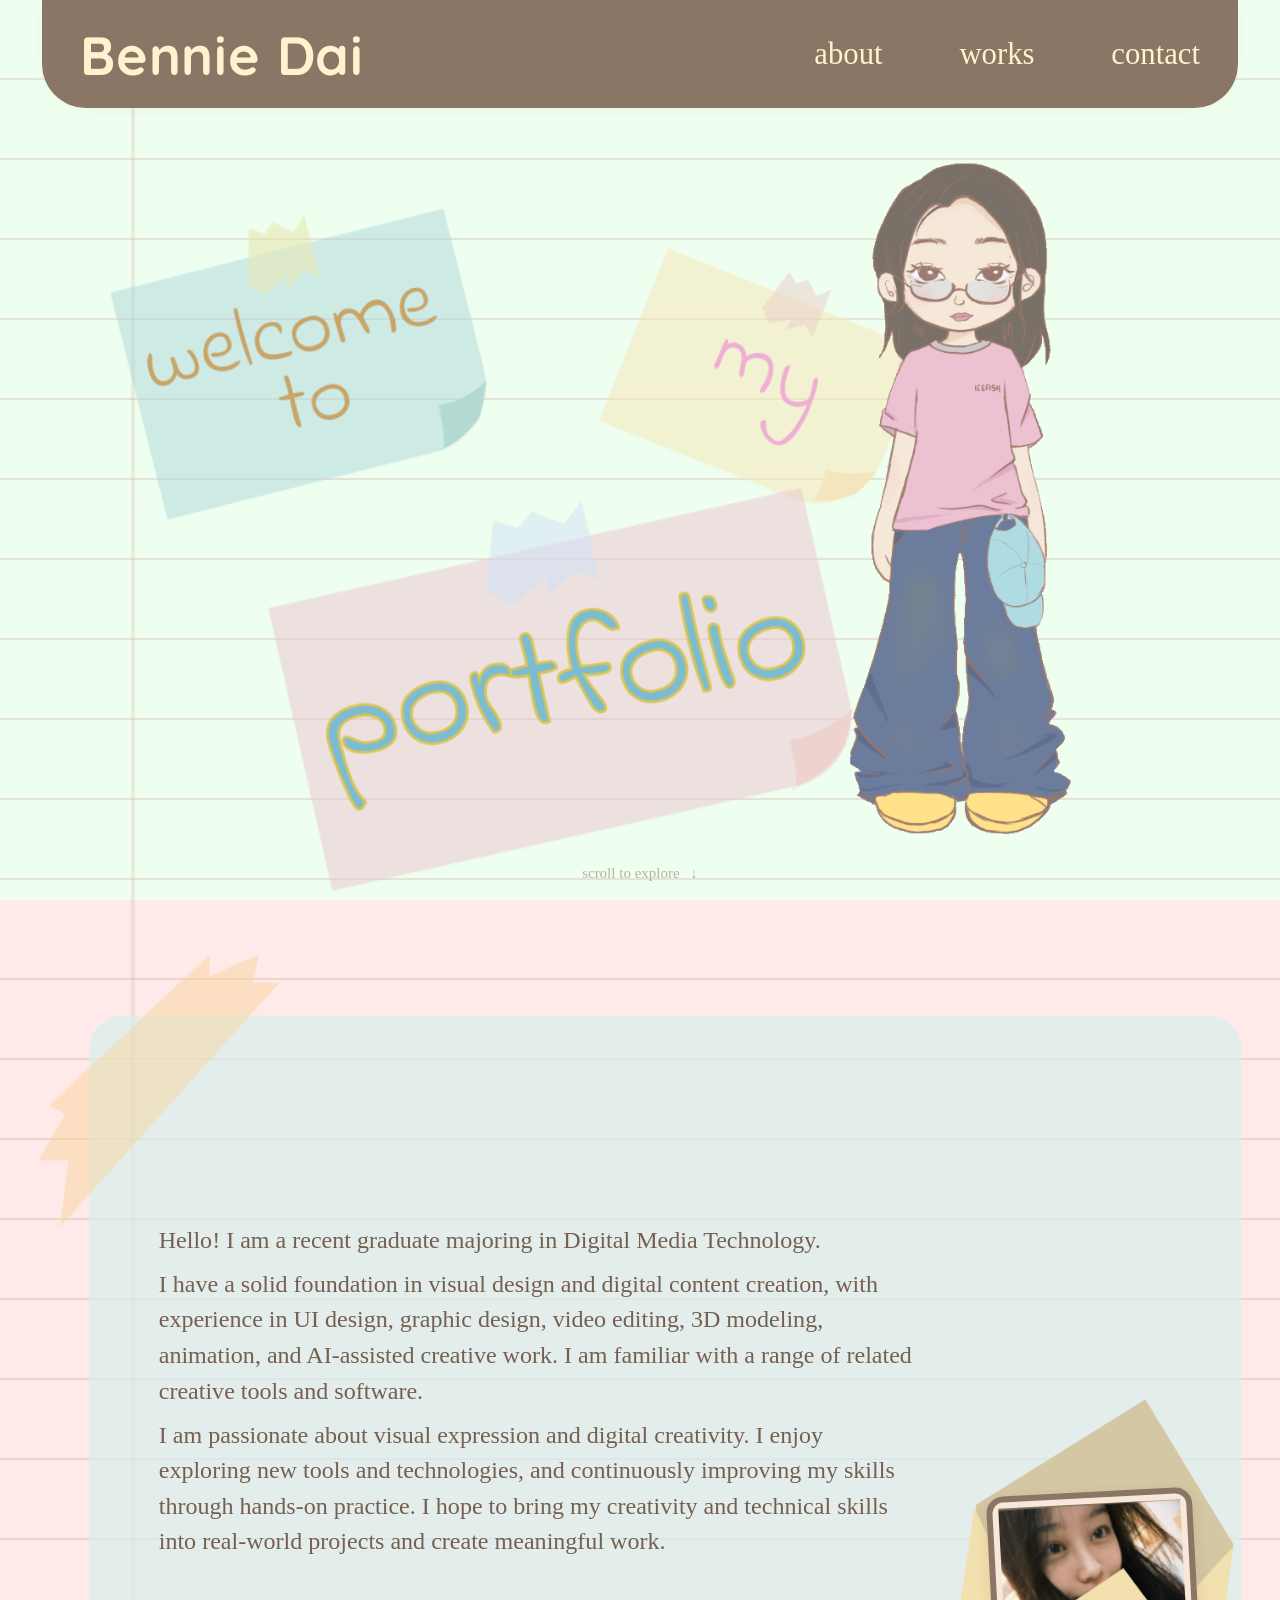
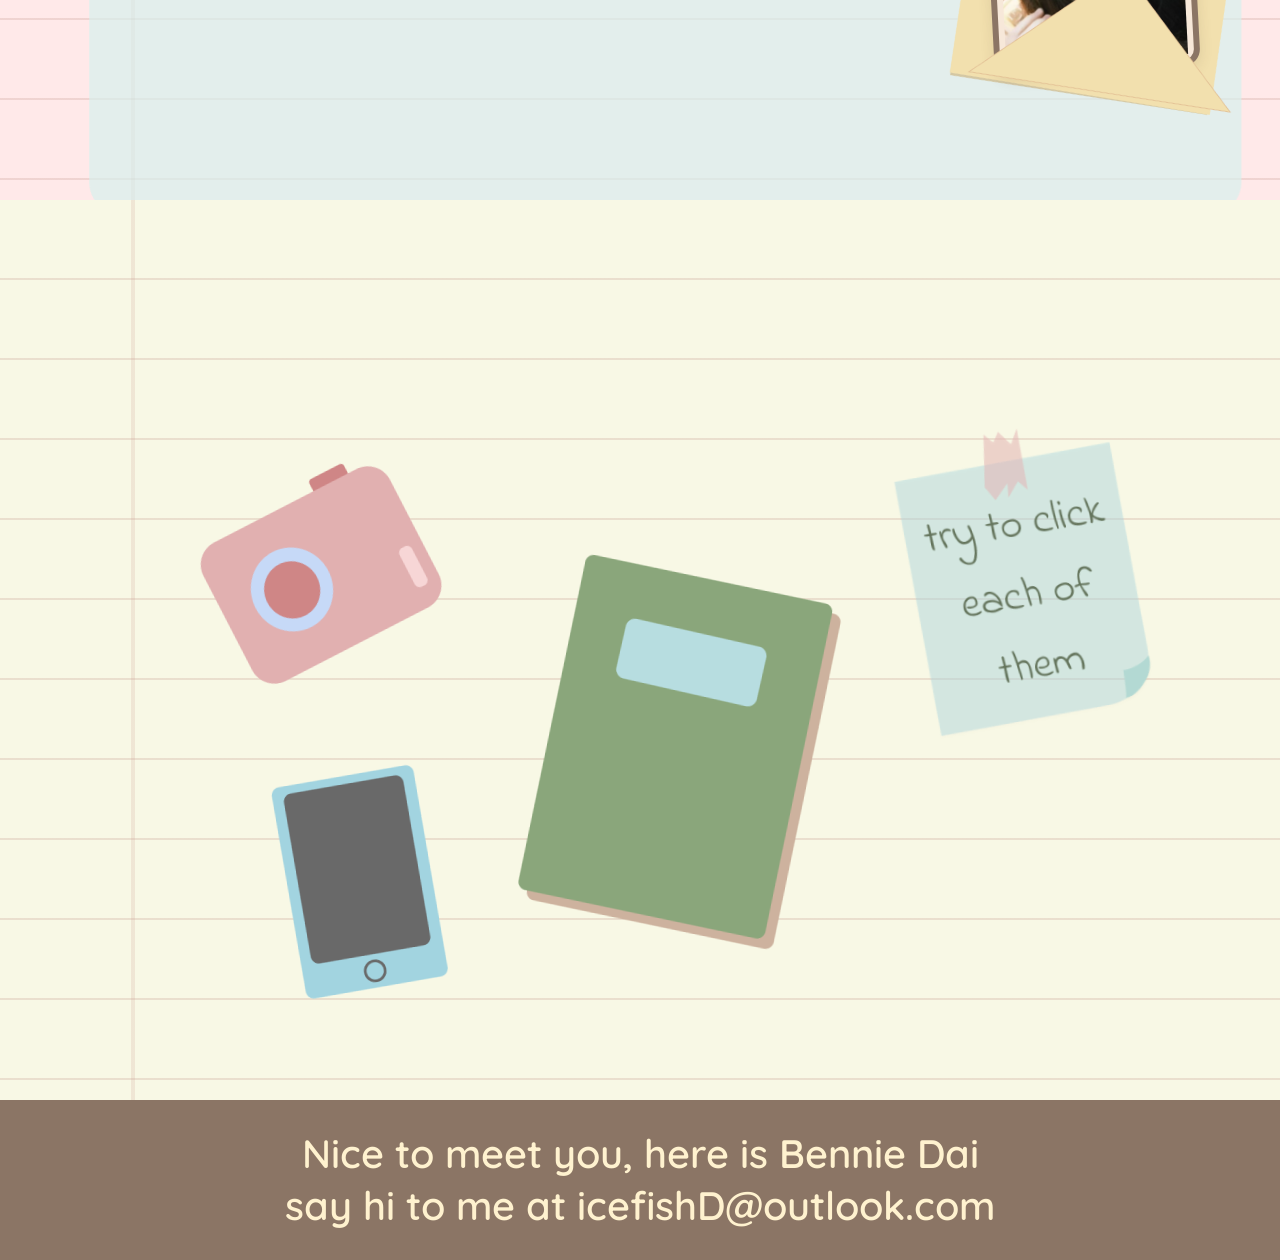
<file: index.html>
<!DOCTYPE html>
<html lang="en">
<head>
  <meta charset="UTF-8">
  <meta name="viewport" content="width=device-width, initial-scale=1.0">
  <meta name="theme-color" content="#8b7565">
  <title>Bennie Dai — Portfolio</title>
  <link rel="stylesheet" href="style.css">
</head>
<body>
  <header class="topbar">
    <a class="brand" href="#home" aria-label="Bennie Dai home">Bennie Dai</a>
    <button class="menu-toggle" id="menuToggle" aria-label="Open navigation" aria-expanded="false">☰</button>
    <nav id="mainNav" aria-label="Main navigation">
      <a href="#about">about</a>
      <a href="#works">works</a>
      <a href="#contact">contact</a>
    </nav>
  </header>

  <main>
    <!-- HOME -->
    <section class="page home-page ruled-paper" id="home" aria-label="Home">
      <div class="home-stage">
        <img class="sticker sticker-welcome draggable" src="assets/sticker-welcome.png" alt="Welcome to">
        <img class="sticker sticker-my draggable" src="assets/sticker-my.png" alt="My">
        <img class="sticker sticker-portfolio draggable" src="assets/sticker-portfolio.png" alt="Portfolio">
        <img class="hero-character" src="assets/hero-character.png" alt="Bennie's illustrated character">
      </div>
      <div class="scroll-note">scroll to explore <span>↓</span></div>
    </section>

    <!-- ABOUT -->
    <section class="page about-page ruled-paper" id="about" aria-label="About me">
      <div class="about-stage">
        <!-- This PNG already contains BOTH the blue paper panel and its yellow tape.
             It is intentionally used as the large text background, not as a corner sticker. -->
        <img class="about-paper" src="assets/sticker-about.png" alt="" aria-hidden="true">
        <div class="about-copy">
          <p>Hello! I am a recent graduate majoring in Digital Media Technology.</p>
          <p>I have a solid foundation in visual design and digital content creation, with experience in UI design, graphic design, video editing, 3D modeling, animation, and AI-assisted creative work. I am familiar with a range of related creative tools and software.</p>
          <p>I am passionate about visual expression and digital creativity. I enjoy exploring new tools and technologies, and continuously improving my skills through hands-on practice. I hope to bring my creativity and technical skills into real-world projects and create meaningful work.</p>
        </div>

        <!-- Envelope layers follow the requested order:
             back -> inner fold -> portrait card -> front flap. -->
        <div class="envelope" aria-label="A little portrait inside an envelope">
          <img class="env-layer env-back" src="assets/envelope-back.png" alt="">
          <img class="env-layer env-inner" src="assets/envelope-flap.png" alt="">
          <div class="portrait-card">
            <img src="assets/portrait-reference.jpg" alt="Portrait">
          </div>
          <img class="env-layer env-front" src="assets/envelope-front.png" alt="">
        </div>
      </div>
    </section>

    <!-- WORKS -->
    <section class="page works-page ruled-paper" id="works" aria-label="Works">
      <div class="works-stage">
        <button class="work-icon camera-button" data-category="visual" aria-label="Open visual works">
          <img src="assets/camera.png" alt="">
        </button>
        <button class="work-icon book-button" data-category="design" aria-label="Open design works">
          <img src="assets/book.png" alt="">
        </button>
        <button class="work-icon phone-button" data-category="motion" aria-label="Open motion and video works">
          <img src="assets/phone.png" alt="">
        </button>
        <img class="sticker sticker-click draggable" src="assets/sticker-click.png" alt="Try to click each of them">
      </div>
    </section>

    <!-- CONTACT -->
    <footer class="contact-page" id="contact">
      <p>Nice to meet you, here is Bennie Dai</p>
      <p>say hi to me at <a href="mailto:icefishD@outlook.com">icefishD@outlook.com</a></p>
    </footer>
  </main>

  <!-- Album window: arrows belong to this window only. -->
  <div class="modal-backdrop" id="worksModal" aria-hidden="true">
    <section class="works-window" role="dialog" aria-modal="true" aria-labelledby="modalTitle">
      <button class="close-button" id="closeModal" aria-label="Close works window">
        <img src="assets/cancel.png" alt="">
      </button>
      <h2 class="sr-only" id="modalTitle">Visual & Illustration</h2>
      <span class="sr-only" id="pageCount">01 / 02</span>
      <div class="spread" id="spread" aria-label="Portfolio album pages">
        <div class="spread-side"></div><div class="spread-side"></div>
      </div>
      <button class="page-arrow prev" id="prevPage" aria-label="Previous page">
        <img src="assets/arrow-left.png" alt="">
      </button>
      <button class="page-arrow next" id="nextPage" aria-label="Next page">
        <img src="assets/arrow-right.png" alt="">
      </button>
    </section>
  </div>

  <!-- Media preview: a separate frame, with close only and no page arrows/context strip. -->
  <div class="lightbox" id="lightbox" aria-hidden="true">
    <div class="lightbox-frame" role="dialog" aria-modal="true" aria-label="Media preview">
      <button class="lightbox-close" id="closeLightbox" aria-label="Close preview">
        <img src="assets/cancel.png" alt="">
      </button>
      <div class="lightbox-content" id="lightboxContent"></div>
    </div>
  </div>

  <script src="script.js"></script>
</body>
</html>
</file>
<file: style.css>
@import url('https://fonts.googleapis.com/css2?family=Quicksand:wght@400;500;600;700&display=swap');

:root {
  --brown: #8b7565;
  --ink: #765f50;
  --cream: #fff2cf;
  --mint: #efffef;
  --pink: #ffe9e9;
  --yellow-paper: #f8f8e5;
  --blue: #79aeb7;
  --line: rgba(190, 143, 132, .48);
  --hand: "Comic Sans MS", "Segoe Print", "Bradley Hand", cursive;
  --body: "Quicksand", "Trebuchet MS", Arial, sans-serif;
}

* {
  box-sizing: border-box;
}

html {
  scroll-behavior: smooth;
  scroll-padding-top: 100px;
}

body {
  margin: 0;
  color: var(--ink);
  font-family: var(--body);
  overflow-x: hidden;
}

a {
  color: inherit;
  text-decoration: none;
}

button {
  font: inherit;
}

.topbar {
  position: fixed;
  z-index: 100;
  top: 0;
  left: 3.25%;
  width: 93.5%;
  min-height: 108px;
  padding: 0 3%;
  display: flex;
  align-items: center;
  justify-content: space-between;
  color: var(--cream);
  background: var(--brown);
  border-radius: 0 0 44px 44px;
  box-shadow: 0 3px 10px rgba(93, 72, 57, .04);
}

.brand {
  font-size: clamp(2rem, 4.2vw, 3.8rem);
  font-weight: 700;
  letter-spacing: .015em;
}

.topbar nav {
  display: flex;
  align-items: center;
  gap: clamp(30px, 6vw, 92px);
}

.topbar nav a {
  font-family: var(--hand);
  font-size: clamp(1.2rem, 2.4vw, 2.15rem);
  transition: color .2s, transform .2s;
}

.topbar nav a:hover {
  color: #f5c4d9;
  transform: translateY(-3px);
}

.menu-toggle {
  display: none;
  border: 0;
  background: transparent;
  color: var(--cream);
  font-size: 28px;
  cursor: pointer;
}

.page {
  position: relative;
  min-height: 100vh;
  overflow: hidden;
  scroll-margin-top: 0;
}

.ruled-paper {
  background-image:
    linear-gradient(to right, transparent 0, transparent 10.2%, rgba(204, 157, 145, .20) 10.2%, rgba(204, 157, 145, .20) 10.52%, transparent 10.52%),
    repeating-linear-gradient(to bottom, transparent 0, transparent 78px, var(--line) 79px, transparent 80px);
}

.home-page {
  background-color: var(--mint);
}

.home-stage {
  position: relative;
  width: 100%;
  min-height: 100vh;
  max-width: 1600px;
  margin: 0 auto;
}

.sticker {
  position: absolute;
  display: block;
  height: auto;
  user-select: none;
  -webkit-user-drag: none;
  cursor: grab;
  touch-action: pan-y;
  filter: drop-shadow(0 2px 1px rgba(100, 80, 65, .035));
}

.sticker.dragging {
  cursor: grabbing;
  z-index: 15;
}

.sticker-welcome {
  width: min(29.2vw, 420px);
  left: 9%;
  top: 22%;
  transform: rotate(-7deg);
}

.sticker-my {
  width: min(25.2vw, 365px);
  left: 47.5%;
  top: 27%;
  transform: rotate(9deg);
}

.sticker-portfolio {
  width: min(46.8vw, 675px);
  left: 20.8%;
  top: 51.5%;
  transform: rotate(-3deg);
}

.hero-character {
  position: absolute;
  z-index: 4;
  right: 12%;
  bottom: 6%;
  width: min(25vw, 360px);
  height: 78%;
  object-fit: contain;
  object-position: bottom;
  pointer-events: none;
}

.scroll-note {
  position: absolute;
  bottom: 18px;
  left: 50%;
  transform: translateX(-50%);
  color: #8b7565;
  opacity: .55;
  font: 15px var(--hand);
}

.scroll-note span {
  padding-left: 7px;
  animation: bob 1.5s infinite;
  display: inline-block;
}

@keyframes bob {
  50% {
    transform: translateY(5px);
  }
}

.about-page {
  background-color: var(--pink);
  display: grid;
  place-items: center;
  padding: 115px 3vw 45px;
}

.about-stage {
  position: relative;
  width: min(94vw, 1360px);
  height: min(78vh, 940px);
  min-height: 650px;
}

.about-paper {
  position: absolute;
  width: min(100%, 1280px);
  height: auto;
  left: 50%;
  top: 50%;
  transform: translate(-50%, -50%);
  pointer-events: none;
  user-select: none;
}

.about-copy {
  position: absolute;
  z-index: 2;
  left: 8.8%;
  top: 14.5%;
  width: 65.5%;
  height: 74%;
  display: flex;
  flex-direction: column;
  justify-content: center;
  padding: 1.4% 1.2%;
  color: #765f50;
  font-family: var(--hand);
  font-size: clamp(16px, 1.88vw, 26px);
  line-height: 1.48;
}

.about-copy p {
  margin: 0 0 .35em;
}

.envelope {
  position: absolute;
  z-index: 5;
  right: 0.5%;
  bottom: 1.5%;
  width: clamp(230px, 23vw, 320px);
  aspect-ratio: 374 / 407;
  transform: rotate(-5deg);
  transform-origin: center;
  transition: transform .35s ease;
}

.envelope:hover {
  transform: rotate(-2deg) translateY(-5px);
}

.env-layer {
  position: absolute;
  display: block;
  height: auto;
  user-select: none;
  pointer-events: none;
}

.env-back {
  z-index: 1;
  width: 100%;
  left: 0;
  bottom: 0;
}

.env-inner {
  z-index: 2;
  width: 100%;
  left: 0;
  bottom: 0;
}

.portrait-card {
  position: absolute;
  z-index: 3;
  left: 16%;
  top: 6%;
  width: 70%;
  height: 56%;
  padding: 6px;
  border: 6px solid var(--brown);
  border-radius: 17px;
  background: #f7e8d9;
  overflow: hidden;
  transform: rotate(2deg) translateY(38%);
  transform-origin: center bottom;
  transition: transform .55s cubic-bezier(.2, .8, .2, 1);
  box-shadow: 0 5px 14px rgba(80, 60, 45, .12);
}

.portrait-card img {
  width: 100%;
  height: 100%;
  object-fit: cover;
  display: block;
}

.envelope:hover .portrait-card {
  transform: rotate(2deg) translateY(-13%);
}

.env-front {
  z-index: 4;
  width: 88%;
  left: 6%;
  bottom: 0;
}

/* Works page: restore the original staggered composition from the Figma screenshots. */
.works-page {
  background-color: var(--yellow-paper);
  display: grid;
  place-items: center;
  padding: 110px 3vw 50px;
}

.works-stage {
  position: relative;
  width: min(94vw, 1320px);
  height: min(76vh, 760px);
  min-height: 560px;
}

.work-icon {
  position: absolute;
  display: block;
  padding: 0;
  border: 0;
  background: transparent;
  cursor: pointer;
  transition: transform .28s ease, filter .28s ease;
}

.work-icon img {
  display: block;
  width: 100%;
  height: auto;
  pointer-events: none;
}

.work-icon:hover,
.work-icon:focus-visible {
  filter: drop-shadow(0 12px 10px rgba(90, 75, 60, .16));
}

/* Keep the original diagonal / staggered arrangement; move the group up only slightly. */
.camera-button {
  width: 20.5%;
  left: 13%;
  top: 18%;
  transform: rotate(-12deg);
}

.camera-button:hover {
  transform: rotate(-7deg) translateY(-8px) scale(1.06);
}

.book-button {
  width: 24.5%;
  left: 41%;
  top: 33%;
  transform: rotate(6deg);
}

.book-button:hover {
  transform: rotate(2deg) translateY(-8px) scale(1.06);
}

.phone-button {
  width: 13.5%;
  left: 20%;
  top: 63%;
  transform: rotate(-5deg);
}

.phone-button:hover {
  transform: rotate(-2deg) translateY(-8px) scale(1.06);
}

.sticker-click {
  width: min(19.2vw, 275px);
  right: 8%;
  top: 12%;
  transform: rotate(-5deg);
}

.works-page .sticker-click {
  z-index: 2;
}

/* Original warm-brown contact footer from the Figma end frame. */
.contact-page {
  min-height: 160px;
  display: flex;
  flex-direction: column;
  align-items: center;
  justify-content: center;
  padding: 27px 20px;
  background: var(--brown);
  color: var(--cream);
  text-align: center;
  font-size: clamp(19px, 3.1vw, 42px);
  line-height: 1.3;
  font-weight: 600;
}

.contact-page p {
  margin: 0;
}

.contact-page a {
  transition: color .2s;
}

.contact-page a:hover {
  color: #f4bfd5;
}

/* Works album */
.sr-only {
  position: absolute;
  width: 1px;
  height: 1px;
  padding: 0;
  margin: -1px;
  overflow: hidden;
  clip: rect(0, 0, 0, 0);
  white-space: nowrap;
  border: 0;
}

.modal-backdrop {
  position: fixed;
  z-index: 200;
  inset: 0;
  display: none;
  place-items: center;
  padding: 4vw;
  background: rgba(70, 58, 50, .25);
  backdrop-filter: blur(3px);
}

.modal-backdrop.open {
  display: grid;
}

.works-window {
  position: relative;
  width: min(88vw, 1220px);
  height: min(82vh, 850px);
  min-height: 430px;
  padding: 34px 5% 54px;
  border: 4px solid #c9b09d;
  border-radius: 42px;
  background: #fbfff3;
  box-shadow: 0 20px 60px rgba(75, 60, 50, .18);
}

.close-button {
  position: absolute;
  z-index: 10;
  top: -29px;
  right: -29px;
  width: 72px;
  height: 72px;
  border: 0;
  padding: 0;
  background: transparent;
  cursor: pointer;
}

.close-button img {
  width: 100%;
  height: 100%;
}

.spread {
  height: 100%;
  min-height: 0;
  display: grid;
  grid-template-columns: minmax(0, 1fr) minmax(0, 1fr);
  border: 1px solid #c9b09d;
  border-radius: 0 0 25px 25px;
  overflow: hidden;
}

.spread-side {
  min-width: 0;
  min-height: 0;
  padding: 16px 22px;
  display: grid;
  grid-template-columns: minmax(0, 1fr) minmax(0, 1fr);
  grid-template-rows: repeat(3, minmax(0, 1fr));
  gap: 10px 14px;
  align-items: center;
  justify-items: center;
}

.work-thumb {
  width: 100%;
  height: 100%;
  min-width: 0;
  min-height: 0;
  display: flex;
  align-items: center;
  justify-content: center;
  overflow: hidden;
}

.work-thumb img,
.work-thumb video {
  width: 100%;
  height: 100%;
  min-width: 0;
  min-height: 0;
  object-fit: contain;
  object-position: center;
}

.spread-side:first-child .work-thumb:nth-child(1) {
  grid-column: 1;
  grid-row: 1;
}

.spread-side:first-child .work-thumb:nth-child(2) {
  grid-column: 2;
  grid-row: 2;
}

.spread-side:first-child .work-thumb:nth-child(3) {
  grid-column: 1;
  grid-row: 3;
}

.spread-side:last-child .work-thumb:nth-child(1) {
  grid-column: 1;
  grid-row: 1;
}

.spread-side:last-child .work-thumb:nth-child(2) {
  grid-column: 2;
  grid-row: 2 / span 2;
}

.spread-side+.spread-side {
  border-left: 1px solid #b98e7d;
}

.work-thumb {
  width: 100%;
  height: 100%;
  min-width: 0;
  min-height: 0;
  display: flex;
  align-items: center;
  justify-content: center;
  padding: 5px;
  border: 0;
  background: transparent;
  cursor: pointer;
  overflow: hidden;
  box-sizing: border-box;
}

.work-thumb img,
.work-thumb video {
  display: block;
  width: 100%;
  height: 100%;
  min-width: 0;
  min-height: 0;
  object-fit: contain;
  object-position: center;
  transition: transform .22s ease;
}

.work-thumb:hover img,
.work-thumb:hover video {
  transform: scale(1.015);
}

.work-thumb:hover img,
.work-thumb:hover video {
  transform: scale(1.045);
}

.empty-thumb {
  width: min(100%, 180px);
  height: min(100%, 220px);
  display: grid;
  place-items: center;
  padding: 15px;
  background: #d8d8d8;
  color: #777;
  font: 18px var(--hand);
  text-align: center;
}

.page-arrow {
  position: absolute;
  bottom: 10px;
  width: 62px;
  height: 48px;
  padding: 0;
  border: 0;
  background: transparent;
  cursor: pointer;
}

.page-arrow img {
  width: 100%;
  height: 100%;
  object-fit: contain;
}

.page-arrow.prev {
  left: 17px;
}

.page-arrow.next {
  right: 17px;
}

.page-arrow:disabled {
  opacity: .22;
  cursor: default;
}

/* Separate media-only preview. It has no context area and no page arrows. */
.lightbox {
  position: fixed;
  z-index: 230;
  inset: 0;
  display: none;
  place-items: center;
  padding: 5vw;
  background: rgba(48, 39, 34, .52);
  backdrop-filter: blur(2px);
}

.lightbox.open {
  display: grid;
}

.lightbox-frame {
  position: relative;
  display: grid;
  place-items: center;
  width: fit-content;
  height: fit-content;
  max-width: 88vw;
  max-height: 84vh;
  min-width: 220px;
  min-height: 150px;
  padding: 0;
  border: 10px solid #c99591;
  border-radius: 22px;
  background: #d8d8d8;
  box-shadow: 0 18px 55px rgba(50, 35, 30, .2);
  overflow: visible;
}

.lightbox-content {
  display: grid;
  place-items: center;
  max-width: calc(88vw - 20px);
  max-height: calc(84vh - 20px);
  overflow: hidden;
}

.lightbox-content img,
.lightbox-content video {
  display: block;
  max-width: calc(88vw - 20px);
  max-height: calc(84vh - 20px);
  width: auto;
  height: auto;
  object-fit: contain;
}

.preview-placeholder {
  width: min(68vw, 760px);
  min-height: 260px;
  aspect-ratio: 16 / 9;
  display: grid;
  place-items: center;
  padding: 24px;
  color: #765f50;
  font: clamp(18px, 2vw, 28px) var(--hand);
  text-align: center;
  background: #d8d8d8;
}

.lightbox-close {
  position: absolute;
  z-index: 5;
  top: -27px;
  right: -27px;
  width: 58px;
  height: 58px;
  border: 0;
  padding: 0;
  background: transparent;
  cursor: pointer;
}

.lightbox-close img {
  width: 100%;
  height: 100%;
}

@media (max-width: 760px) {
  html {
    scroll-padding-top: 76px;
  }

  .topbar {
    min-height: 76px;
    border-radius: 0 0 25px 25px;
  }

  .brand {
    font-size: 2rem;
  }

  .menu-toggle {
    display: block;
  }

  .topbar nav {
    display: none;
    position: absolute;
    top: 76px;
    right: 0;
    min-width: 160px;
    padding: 18px 24px;
    flex-direction: column;
    gap: 14px;
    align-items: flex-end;
    background: var(--brown);
    border-radius: 0 0 20px 20px;
  }

  .topbar nav.show {
    display: flex;
  }

  .topbar nav a {
    font-size: 1.4rem;
  }

  .home-page {
    min-height: 760px;
  }

  .home-stage {
    min-height: 760px;
  }

  .sticker-welcome {
    width: 48vw;
    left: 3%;
    top: 18%;
  }

  .sticker-my {
    width: 39vw;
    left: 48%;
    top: 29%;
  }

  .sticker-portfolio {
    width: 72vw;
    left: 4%;
    top: 53%;
  }

  .hero-character {
    width: 39vw;
    height: 47%;
    right: 2%;
    bottom: 4%;
  }

  .about-page {
    min-height: 900px;
    padding: 100px 3vw 35px;
  }

  .about-stage {
    width: 100%;
    height: 760px;
    min-height: 0;
  }

  .about-paper {
    width: 100%;
    top: 38%;
  }

  .about-copy {
    left: 8%;
    top: 12%;
    width: 82%;
    height: 58%;
    font-size: clamp(13px, 3.5vw, 16px);
    line-height: 1.48;
    padding: 1%;
  }

  .envelope {
    width: 42vw;
    right: 1%;
    bottom: 0;
  }

  .works-page {
    min-height: 760px;
    padding: 95px 3vw 35px;
  }

  .works-stage {
    width: 100%;
    height: 650px;
    min-height: 0;
  }

  .camera-button {
    width: 35%;
    left: 5%;
    top: 12%;
  }

  .book-button {
    width: 43%;
    left: 48%;
    top: 27%;
  }

  .phone-button {
    width: 23%;
    left: 12%;
    top: 55%;
  }

  .sticker-click {
    width: 31vw;
    right: 3%;
    top: 10%;
  }

  .works-window {
    width: 94vw;
    height: 74vh;
    min-height: 390px;
    padding: 28px 3% 50px;
    border-radius: 25px;
  }

  .close-button {
    width: 54px;
    height: 54px;
    top: -21px;
    right: -12px;
  }

  .spread-side {
    padding: 8px;
    gap: 7px;
  }

  .page-arrow {
    width: 48px;
    bottom: 5px;
  }

  .lightbox-frame {
    padding: 0;
    border-width: 6px;
  }

  .lightbox-close {
    width: 48px;
    height: 48px;
    top: -21px;
    right: -17px;
  }

  .contact-page {
    min-height: 125px;
    font-size: 18px;
  }
}
</file>
